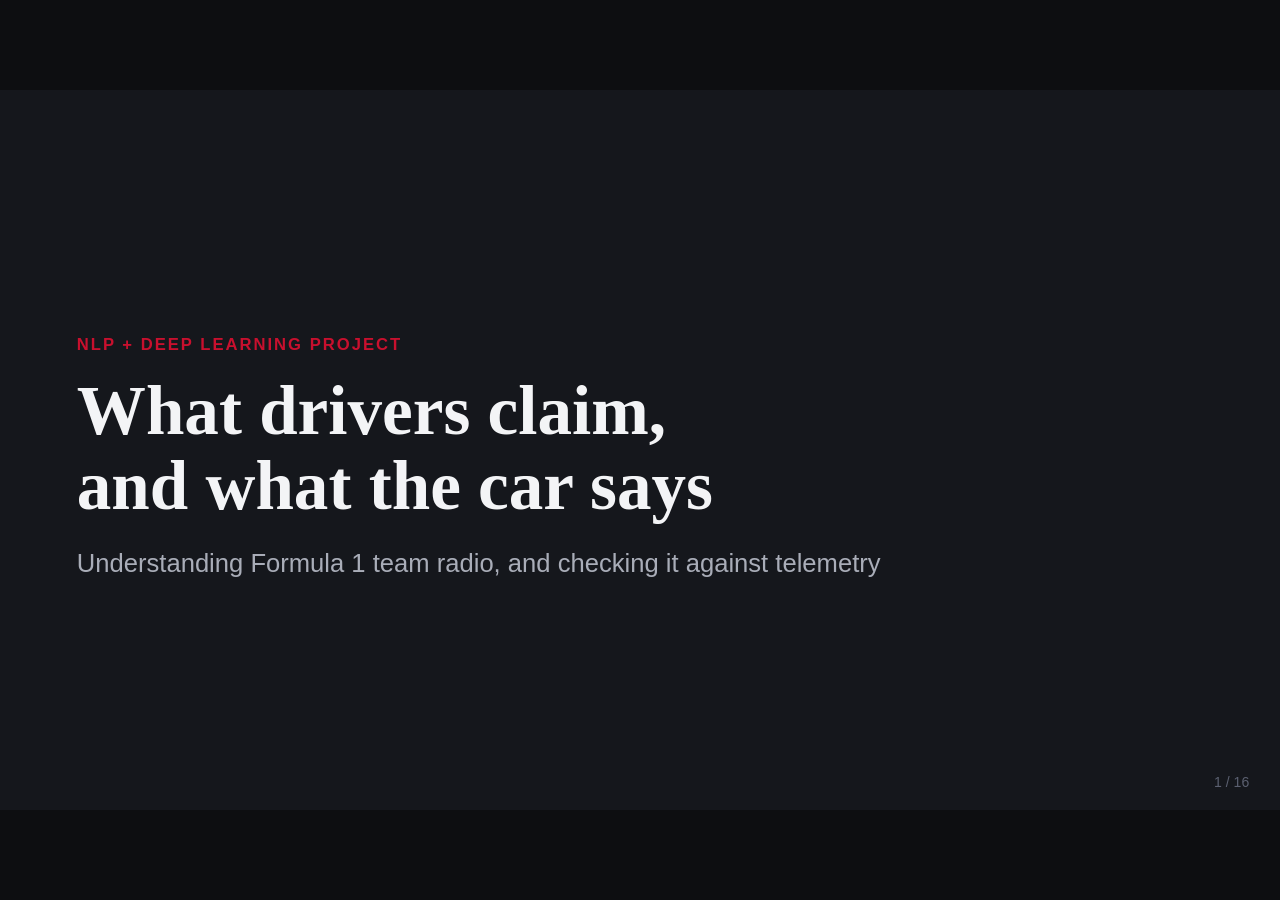
<file: reports/deck/index.html>
<!doctype html><html lang="en"><head><meta charset="utf-8">
<meta name="viewport" content="width=device-width, initial-scale=1"><title>F1 Radio Project</title>
<style>:root {
  --ink: #16181d; --muted: #5b6070; --line: #e3e5ea; --bg: #ffffff; --tint: #f4f5f8;
  --accent: #c8102e; --accent-ink: #ffffff; --good: #1d7a46; --bad: #b4232c;
  --dark-bg: #15171c; --dark-ink: #f3f4f6; --dark-muted: #a9adb8;
}
* { box-sizing: border-box; }
html, body { margin: 0; height: 100%; background: #0d0e11; font-family: Calibri, "Segoe UI", Arial, sans-serif; color: var(--ink); }
.slide { position: absolute; inset: 0; margin: auto; width: min(100vw, 177.78vh); height: min(56.25vw, 100vh);
  background: var(--bg); display: none; overflow: hidden; container-type: inline-size; }
.slide.active { display: block; }
.inner { position: absolute; inset: 6cqw 6cqw 5cqw 6cqw; display: flex; flex-direction: column; gap: 2.2cqw; }
.inner > h2 { margin-bottom: auto; }
.inner > :last-child { margin-bottom: auto; }
.slide.dark { background: var(--dark-bg); color: var(--dark-ink); }
.slide.dark .list li, .slide.dark .lead { color: var(--dark-ink); }
h1 { font-family: Cambria, Georgia, serif; font-size: 5.4cqw; line-height: 1.08; margin: 0; }
h2 { font-family: Cambria, Georgia, serif; font-size: 3.1cqw; margin: 0; line-height: 1.15; }
h3 { font-size: 1.9cqw; margin: 0 0 1cqw; }
.kicker { color: var(--accent); text-transform: uppercase; letter-spacing: .12em; font-weight: 700; font-size: 1.3cqw; margin: 0 0 1.5cqw; }
.title-wrap { margin: auto 0; }
.sub { font-size: 2cqw; color: var(--dark-muted); margin: 2cqw 0 0; }
.lead { font-size: 1.75cqw; color: var(--muted); margin: 0; }
.caption, .small { font-size: 1.3cqw; color: var(--muted); margin: 0; }
.list { margin: 0; padding-left: 1.6cqw; font-size: 1.6cqw; line-height: 1.4; }
.list li { margin-bottom: .9cqw; }
.two { display: grid; grid-template-columns: 1fr 1fr; gap: 3cqw; align-items: center; flex: 1; min-height: 0; }
.two.wide-left { grid-template-columns: 1.35fr 1fr; }
.two.wider-left { grid-template-columns: 2.1fr 1fr; }
.two.wider-left img { max-height: 38cqw; }
.two img, .slide img { width: 100%; max-height: 32cqw; object-fit: contain; display: block; }
.flow { display: grid; grid-template-columns: repeat(6, 1fr); gap: 1.2cqw; margin-top: 1cqw; }
.step { background: var(--tint); border-radius: 1cqw; padding: 2cqw 1.4cqw; display: flex; flex-direction: column; gap: .8cqw; min-height: 16cqw; }
.step .n { width: 2.6cqw; height: 2.6cqw; border-radius: 50%; background: var(--accent); color: var(--accent-ink);
  display: grid; place-items: center; font-weight: 700; font-size: 1.3cqw; }
.step b { font-size: 1.75cqw; }
.step small { font-size: 1.35cqw; color: var(--muted); }
.stats { display: grid; grid-template-columns: repeat(auto-fit, minmax(0, 1fr)); gap: 2cqw; }
.stat { background: var(--tint); border-radius: 1cqw; padding: 2cqw; }
.stat b { display: block; font-size: 4.2cqw; color: var(--accent); font-family: Cambria, Georgia, serif; line-height: 1; }
.stat span { display: block; font-size: 1.35cqw; color: var(--muted); margin-top: .8cqw; }
.callout { background: var(--tint); border-radius: 1cqw; padding: 2.2cqw; }
.callout > b { display: block; font-size: 5cqw; color: var(--accent); font-family: Cambria, Georgia, serif; line-height: 1; }
.callout > span { display: block; font-size: 1.35cqw; color: var(--muted); margin: .8cqw 0 1.2cqw; }
.callout p { font-size: 1.45cqw; margin: 0; }
.verdict { font-size: 1.45cqw; padding: 1.1cqw 1.4cqw; border-radius: .8cqw; margin: 1cqw 0 0; }
.verdict.good { background: #e6f3ec; color: var(--good); }
.verdict.bad { background: #fbe9ea; color: var(--bad); }
table { border-collapse: collapse; width: 100%; font-size: 1.4cqw; }
th, td { text-align: left; padding: .7cqw .8cqw; border-bottom: 1px solid var(--line); }
th { color: var(--muted); font-weight: 600; }
td:not(:first-child), th:not(:first-child) { text-align: right; font-variant-numeric: tabular-nums; }
.muted { color: var(--muted); }
.hbar { display: grid; grid-template-columns: 14cqw 1fr 4cqw; align-items: center; gap: 1cqw; margin: 1.2cqw 0; font-size: 1.4cqw; }
.hbar .track { background: var(--tint); height: 2cqw; border-radius: .5cqw; overflow: hidden; }
.hbar .fill { display: block; height: 100%; background: var(--accent); border-radius: .5cqw; }
.hbar .val { text-align: right; font-variant-numeric: tabular-nums; }
.chips { display: grid; grid-template-columns: repeat(7, 1fr); gap: 1cqw; }
.chip { background: var(--tint); border-radius: 1cqw; padding: 1.4cqw 1cqw; font-size: 1.15cqw; color: var(--muted); }
.chip b { display: block; font-size: 3cqw; color: var(--ink); font-family: Cambria, Georgia, serif; }
.chip.dim { opacity: .45; }
.grid3 { display: grid; grid-template-columns: repeat(3, 1fr); gap: 1.6cqw; }
.card { background: var(--tint); border-radius: 1cqw; padding: 1.8cqw; display: flex; flex-direction: column; gap: .7cqw; }
.card b { font-size: 1.6cqw; }
.card span { font-size: 1.3cqw; color: var(--muted); }
.col { border-radius: 1cqw; padding: 2.4cqw; align-self: start; }
.col.good { background: #1f3a2c; } .col.bad { background: #3d2124; }
.col h3 { color: #fff; font-size: 2.1cqw; } .col .list { color: var(--dark-ink); font-size: 1.75cqw; }
.pending { border: 2px dashed var(--line); border-radius: 1cqw; padding: 2cqw; color: var(--muted); font-size: 1.4cqw; text-align: center; }
.pending.big { margin: auto 0; font-size: 2cqw; } .pending span { font-size: 1.2cqw; }
.num { position: absolute; right: 2.4cqw; bottom: 1.6cqw; font-size: 1.1cqw; color: var(--muted); }
.notes { display: none; }
body.show-notes .notes { display: block; position: absolute; left: 0; right: 0; bottom: 0; background: #fff8d6; color: #333;
  font-size: 1.2cqw; padding: 1cqw 2cqw; }
code { font-size: .95em; }
@media print {
  @page { size: 13.333in 7.5in; margin: 0; }
  html, body { background: #fff; }
  .slide { display: block !important; position: relative; width: 13.333in; height: 7.5in; page-break-after: always; break-after: page; }
  .notes { display: none !important; }
}
</style></head><body>
<section class="slide dark" aria-label="Slide 1"><div class="inner"><div class="title-wrap"><p class="kicker">NLP + Deep Learning project</p>
<h1>What drivers claim,<br>and what the car says</h1>
<p class="sub">Understanding Formula 1 team radio, and checking it against telemetry</p></div></div><div class="num">1 / 16</div><aside class=notes>Open with the question: can a computer understand what F1 drivers claim over the radio, and does the car&#x27;s data back them up?</aside></section>
<section class="slide light" aria-label="Slide 2"><div class="inner"><h2>One pipeline, six questions</h2>
<div class="flow"><div class="step"><span class="n">1</span><b>Radio audio</b><small>14,370 clips, 45 h</small></div><div class="step"><span class="n">2</span><b>Speech → text</b><small>Whisper large-v3</small></div><div class="step"><span class="n">3</span><b>Who is speaking?</b><small>diarization + voice</small></div><div class="step"><span class="n">4</span><b>What is claimed?</b><small>DeBERTa fine-tuned</small></div><div class="step"><span class="n">5</span><b>Does the car agree?</b><small>telemetry rules + neural</small></div><div class="step"><span class="n">6</span><b>How aroused?</b><small>WavLM + text</small></div></div>
<p class="lead">Example: <i>“No grip at the rear!”</i> → driver → <b>GRIP_DEG</b> → were the lap times actually dropping? → was the voice raised?</p></div><div class="num">2 / 16</div><aside class=notes>Walk left to right. Each box is a stage with its own checkpoint and pass/fail bar set in advance.</aside></section>
<section class="slide light" aria-label="Slide 3"><div class="inner"><h2>Real data, real quirks</h2>
<div class="stats">
<div class="stat"><b>14,370</b><span>radio clips after de-duplication (2018–2025)</span></div>
<div class="stat"><b>148</b><span>races of telemetry joined (FastF1)</span></div>
<div class="stat"><b>82%</b><span>of “box box” calls stamped <i>after</i> the car entered the pits</span></div>
</div>
<ul class="list">
<li>No 2022 season in the dataset; 2025 is thin (669 clips)</li>
<li>204 byte-identical “Thank you.” clips reused across races: silent audio the original ASR hallucinated over</li>
<li>Broadcast timestamps lag speech by ~30–60 s (about half a lap), so all windows are lap-level</li>
</ul></div><div class="num">3 / 16</div><aside class=notes>These quirks were found by checking the data, not assumed. The timestamp lag is a finding in itself.</aside></section>
<section class="slide light" aria-label="Slide 4"><div class="inner"><h2>Speech → text: prompting barely helps</h2>
<div class="two"><div><p class="caption">Word error rate on 41 hand-transcribed clips (859 words)</p><div class="hbar"><span class="lab">Dataset transcripts (Cohere)</span><span class="track"><span class="fill" style="width:60%"></span></span><span class="val">30%</span></div><div class="hbar"><span class="lab">Whisper large-v3</span><span class="track"><span class="fill" style="width:60%"></span></span><span class="val">30%</span></div><div class="hbar"><span class="lab">Whisper + F1 vocabulary prompt</span><span class="track"><span class="fill" style="width:58%"></span></span><span class="val">29%</span></div></div>
<div class="callout"><b>3%</b><span>relative WER improvement from prompting, vs the dataset's transcripts<br>(bar for adoption: 15%)</span>
<p>Verdict: <strong>weak</strong>. Whisper is adapted by prompting only, never fine-tuned, and the WER check says the prompt isn't worth re-running.</p></div></div></div><div class="num">4 / 16</div><aside class=notes>Roughly 3 words in 10 are wrong on compressed radio. Errors propagate: &#x27;Enjoy one more tea guys&#x27; is an ASR error inside a misclassified utterance.</aside></section>
<section class="slide light" aria-label="Slide 5"><div class="inner"><h2>Who is speaking? Voice beats words, but not enough</h2>
<div class="two"><div><img src="img/fig1_attribution.png" alt="Attribution accuracy by method"></div>
<div><div class="callout"><b>67%</b><span>accuracy, 95% CI 0.61–0.73<br>pre-set gate: 85%</span></div>
<ul class="list"><li>Text cues alone: <b>39%</b>. Language can't tell driver from engineer</li>
<li>Diarization wasn't the problem (only 4% mixed turns); naming the voice cluster was</li>
<li>Annotator self-agreement: 90% on 20 repeats</li></ul>
<p class="verdict bad">Failed its gate → downstream uses only <b>human-verified</b> driver turns</p></div></div></div><div class="num">5 / 16</div><aside class=notes>This is a negative result we chose to keep. We worked around it honestly by having the annotator flag non-driver turns.</aside></section>
<section class="slide light" aria-label="Slide 6"><div class="inner"><h2>A claim taxonomy defined by the car's sensors</h2>
<div class="chips"><div class="chip"><b>123</b>NO_CLAIM</div><div class="chip"><b>49</b>GRIP_DEG</div><div class="chip"><b>45</b>NO_SENSOR</div><div class="chip"><b>32</b>REL_PACE</div><div class="chip"><b>32</b>INCIDENT</div><div class="chip dim"><b>25</b>TRAFFIC</div><div class="chip dim"><b>11</b>POWER</div></div>
<ul class="list"><li>Categories are what public telemetry <i>can</i> check: tyres, traffic, pace, incidents, power; plus NO_SENSOR and NO_CLAIM</li>
<li>317 verified driver utterances; 133 sampled items were actually the engineer (an independent check on attribution)</li>
<li>Classes under 30 labels (greyed) are dropped and tested in a sensitivity analysis; one annotator, so no κ</li></ul></div><div class="num">6 / 16</div><aside class=notes>The brief asked for 100 per class; with 317 labels only NO_CLAIM would survive, so we pre-stated 30 and report the 20 threshold as sensitivity.</aside></section>
<section class="slide light" aria-label="Slide 7"><div class="inner"><h2>Main result: text identifies the claim</h2>
<div class="two"><div><img src="img/fig2_t1_claims.png" alt="Claim classification, macro AUC-PR"></div>
<div><table><tr><th>Split</th><th>DeBERTa</th><th>TF-IDF</th><th>Context</th><th>Chance<sub>95</sub></th></tr><tr><td>Race-grouped 5-fold CV</td><td>0.43</td><td>0.47</td><td>0.32</td><td class='muted'>0.24</td></tr><tr><td>Validation 2024</td><td>0.48</td><td>0.46</td><td>0.29</td><td class='muted'>0.35</td></tr><tr><td>Test 2025 (used once)</td><td>0.47</td><td>0.39</td><td>0.28</td><td class='muted'>0.42</td></tr><tr><td>Leave-one-driver-out</td><td>0.48</td><td>0.45</td><td>–</td><td class='muted'>0.25</td></tr></table>
<p class="verdict good">DeBERTa beats context-only by <b>+0.11</b> (CI +0.04 to +0.18)</p>
<p class="small">Holds on unseen drivers, so it learned claim language, not driver identity. Fine-tuned DeBERTa and TF-IDF are comparable at ~250 training examples. A local LLM zero-shot (Qwen2.5-1.5B, no training) scores 0.63.</p></div></div></div><div class="num">7 / 16</div><aside class=notes>Macro AUC-PR, the brief&#x27;s metric. Context-only uses lap, position, tyre age and gap with no words. The words add real information.</aside></section>
<section class="slide light" aria-label="Slide 8"><div class="inner"><h2>Surprise: a small LLM, told the definitions, wins</h2>
<div class="two"><div><p class="caption">Claim type, macro AUC-PR (same 281 items; chance 0.21)</p><div class="hbar"><span class="lab">Context only (no text)</span><span class="track"><span class="fill" style="width:45%"></span></span><span class="val">0.32</span></div><div class="hbar"><span class="lab">Fine-tuned DeBERTa</span><span class="track"><span class="fill" style="width:60%"></span></span><span class="val">0.43</span></div><div class="hbar"><span class="lab">TF-IDF</span><span class="track"><span class="fill" style="width:65%"></span></span><span class="val">0.47</span></div><div class="hbar"><span class="lab">LLM zero-shot (no training)</span><span class="track"><span class="fill" style="width:88%"></span></span><span class="val">0.63</span></div></div>
<div class="callout"><b>+0.20</b><span>over fine-tuned DeBERTa (95% CI +0.12 to +0.27)</span>
<p>Qwen2.5-1.5B-Instruct, run locally, sees only the category definitions from our annotation guide, with no labels and one prompt never tuned.
With ~250 labels, <strong>stating</strong> what a category means beats <strong>learning</strong> it from examples.</p></div></div></div><div class="num">8 / 16</div><aside class=notes>This was a baseline the brief required, run exactly once. Leakage is impossible: the LLM never saw a label. The comparison is paired on identical items.</aside></section>
<section class="slide light" aria-label="Slide 9"><div class="inner"><h2>Where it goes wrong, and why</h2>
<div class="two wider-left"><div><img src="img/fig8_confusion.png" alt="Confusion matrices"></div>
<div><ul class="list"><li>Incidents told as another driver's behaviour look like <b>pace</b> complaints</li>
<li>Brake or balance complaints (unverifiable) look like <b>tyre</b> complaints</li><li>“have a bit of contacts, just keep an eye on things.” → predicted <b>GRIP_DEG</b>, truly <b>INCIDENT</b></li><li>“Alonso is moving over the place. understood, we&#x27;ll report.” → predicted <b>NO_CLAIM</b>, truly <b>INCIDENT</b></li></ul></div></div></div><div class="num">9 / 16</div><aside class=notes>The confusions are semantic and taxonomic, not random. Several errors trace back to ASR mistakes.</aside></section>
<section class="slide light" aria-label="Slide 10"><div class="inner"><h2>Would more labels help the transformer?</h2>
<div class="two wide-left"><div><img src="img/fig9_learning_curve.png" alt="Learning curve, DeBERTa vs TF-IDF"></div>
<div><ul class="list"><li>Same race-grouped folds; training races subsampled to 25–100%</li>
<li>At full data: DeBERTa 0.43 vs TF-IDF 0.47</li>
<li>DeBERTa climbs twice as steeply, then flattens: no evidence it would overtake with modestly more labels</li>
<li>Both stay well below the zero-shot LLM (0.63)</li></ul></div></div></div><div class="num">10 / 16</div><aside class=notes>Pre-declared contingency: because DeBERTa did not beat TF-IDF in CV, we committed in advance to a learning curve.</aside></section>
<section class="slide light" aria-label="Slide 11"><div class="inner"><h2>Arousal is audible, and readable</h2>
<div class="stats"><div class="stat"><b>0.44</b><span>Audio (WavLM features)</span></div><div class="stat"><b>0.49</b><span>Text</span></div><div class="stat"><b>0.50</b><span>Audio + text</span></div><div class="stat"><b>0.54</b><span>DeBERTa multi-task</span></div><div class="stat"><b>0.55</b><span>WavLM partial fine-tune</span></div></div>
<p class="caption">Macro AUC-PR, race-grouped CV; chance ≈ 0.34</p>
<ul class="list"><li>WavLM: lower 6 layers frozen, upper 6 fine-tuned with a learned layer weighting; highest weight on layer 10</li><li>Partial fine-tuning beats frozen features by <b>+0.11</b> (paired CI +0.03 to +0.19); holds on unseen drivers (0.51)</li><li>Fusing audio with text beats audio alone (+0.06)</li>
<li>Caveat: the annotator could read the transcript, which may flatter the text models</li></ul></div><div class="num">11 / 16</div><aside class=notes>Called arousal, never stress: g-force, breathing and broadcast compression all raise vocal arousal.</aside></section>
<section class="slide light" aria-label="Slide 12"><div class="inner"><h2>Does the car back up the claim? Not beyond chance</h2>
<div class="two wide-left"><div><img src="img/fig5_t2_rules.png" alt="Telemetry consistency vs base rate and placebo"></div>
<div><ul class="list"><li>Rules were fixed before any claim was labelled</li>
<li>No claim type beats its base rate (all CIs include 0)</li>
<li>Incident claims match race-control messages 2× the base rate, but <b>just as often 3 laps before</b> the message</li></ul>
<p class="verdict bad">The placebo shows the broadcast picks eventful moments; that's not the driver's foresight</p></div></div></div><div class="num">12 / 16</div><aside class=notes>This is the negative control doing its job. Without the placebo we would have reported a misleading positive for incidents.</aside></section>
<section class="slide light" aria-label="Slide 13"><div class="inner"><h2>Neural telemetry model: gated vs naive fusion</h2>
<div class="two"><div><img src="img/fig6_t2_neural.png" alt="Neural T2 macro AUC-PR"></div>
<div><ul class="list"><li>1-D CNN over car data + lap tokens; each claim type <b>queries</b> the telemetry by cross-attention, with a gate (constrained fusion)</li>
<li>Gated 0.31 vs concat 0.30 vs context 0.29; chance 0.27</li>
<li>Placebo (3 laps earlier): 0.31</li>
<li>Gated − placebo: +0.00 (CI -0.05 to +0.05)</li></ul></div></div></div><div class="num">13 / 16</div></section>
<section class="slide light" aria-label="Slide 14"><div class="inner"><h2>Does arousal change the next laps?</h2>
<div class="two"><div><img src="img/fig7_t4.png" alt="Arousal effect vs minimum detectable effect"></div>
<div><ul class="list"><li>Mixed model: residual over the next 3 laps on lagged arousal <b>probabilities</b>, controlling for the current lap</li>
<li>Effect: +0.147 s (CI -0.02 to +0.31); minimum detectable ±0.26 s, computed <b>before</b> fitting</li>
<li>Hand-label check: -0.005 s, so it doesn't even keep the direction</li>
<li>No evidence drivers differ (heterogeneity p = 0.19)</li></ul>
<p class="verdict bad">Null: effects under ~0.26 s/lap can't be detected with these data</p></div></div></div><div class="num">14 / 16</div><aside class=notes>Reported as a null with its minimum detectable effect, as the brief requires. No alternative specifications were tried after seeing the result.</aside></section>
<section class="slide light" aria-label="Slide 15"><div class="inner"><h2>How we kept it honest</h2>
<div class="grid3">
<div class="card"><b>Pass/fail bars set in advance</b><span>Every stage had a threshold written down before its labels existed</span></div>
<div class="card"><b>No leakage</b><span>Whole races in one fold; on 30 sets of random labels the models score exactly chance (0.499)</span></div>
<div class="card"><b>Real chance levels</b><span>AUC-PR of random guessing is simulated, not assumed</span></div>
<div class="card"><b>Unseen drivers</b><span>Leave-one-driver-out, crossed with race folds</span></div>
<div class="card"><b>Negative control</b><span>Every telemetry test repeated 3 laps before the message</span></div>
<div class="card"><b>No fabricated numbers</b><span>Every figure is regenerated from results/ by a script</span></div>
</div></div><div class="num">15 / 16</div></section>
<section class="slide dark" aria-label="Slide 16"><div class="inner"><h2>What holds up, and what doesn't</h2>
<div class="two"><div class="col good"><h3>Holds up</h3><ul class="list">
<li>Claim type is identifiable from speech, on every split</li>
<li>A zero-shot LLM told the definitions beats fine-tuning (+0.20)</li>
<li>WavLM partial fine-tuning lifts audio arousal (+0.11)</li>
<li>Lap-time model works; timestamps lag speech ~30–60 s</li></ul></div>
<div class="col bad"><h3>Doesn't (yet)</h3><ul class="list">
<li>Speaker attribution: 67% vs 85% gate</li>
<li>ASR prompting: ~3–4% WER gain vs a 15% bar</li>
<li>Telemetry doesn't corroborate claims (placebo equal)</li>
<li>Arousal doesn't detectably change pace (null)</li></ul></div></div>
<p class="lead">Next: a second annotator, more rare-claim labels, and supervised attribution trained on our hand labels</p></div><div class="num">16 / 16</div></section>
<script>
const S=[...document.querySelectorAll('.slide')];let i=0;
function go(n){i=Math.max(0,Math.min(S.length-1,n));S.forEach((s,k)=>s.classList.toggle('active',k===i));history.replaceState(null,'','#'+(i+1));}
document.addEventListener('keydown',ev=>{if(['ArrowRight','PageDown',' '].includes(ev.key)){ev.preventDefault();go(i+1)}
if(['ArrowLeft','PageUp'].includes(ev.key)){ev.preventDefault();go(i-1)}if(ev.key==='n')document.body.classList.toggle('show-notes');});
document.addEventListener('click',ev=>{if(!ev.target.closest('a'))go(ev.clientX>innerWidth/3?i+1:i-1)});
go((parseInt(location.hash.slice(1))||1)-1);
addEventListener('hashchange',()=>{const n=(parseInt(location.hash.slice(1))||1)-1;if(n!==i)go(n);});
</script></body></html>
</file>
